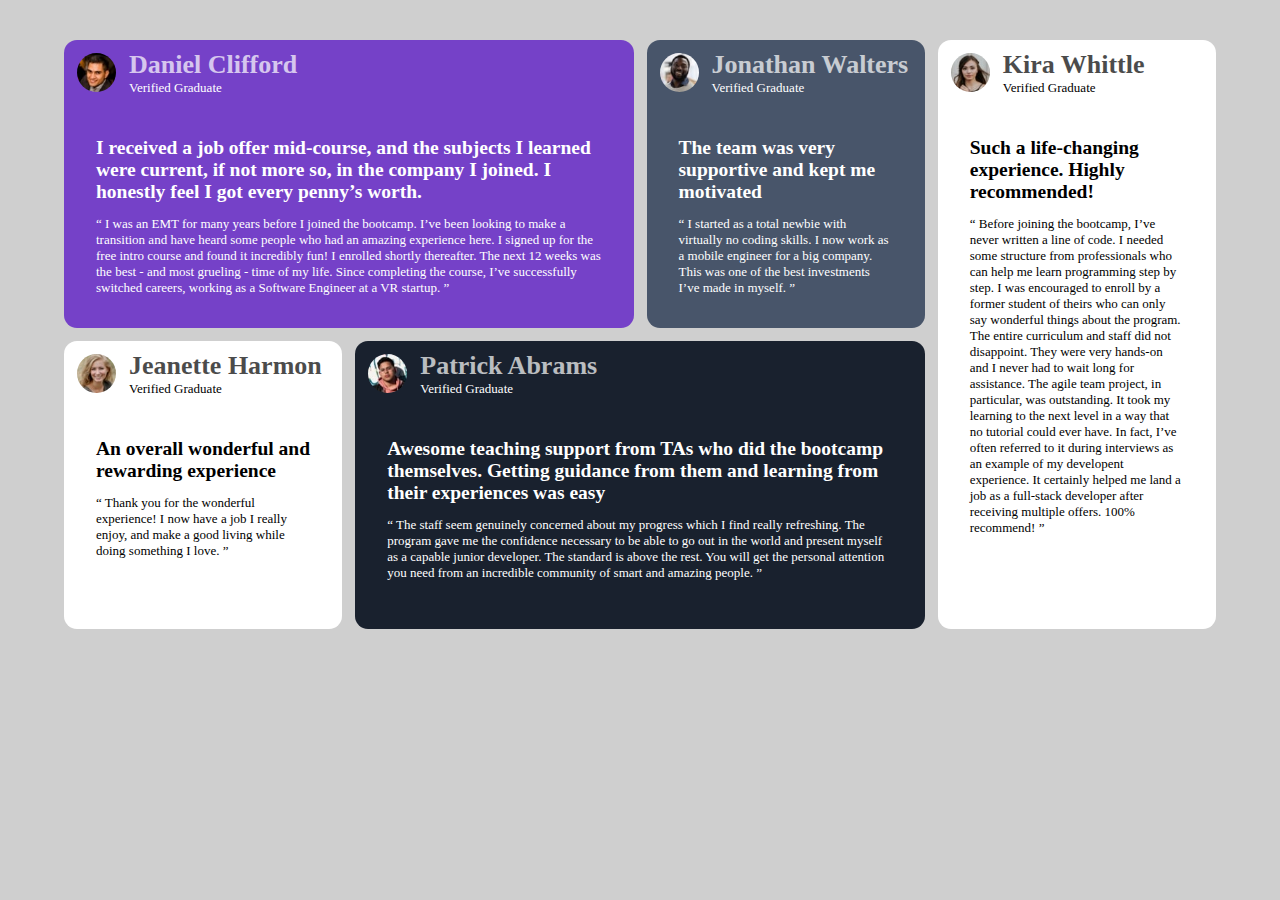
<file: index.html>
<!DOCTYPE html>
<html lang="en">

<head>
    <meta charset="UTF-8">
    <meta http-equiv="X-UA-Compatible" content="IE=edge">
    <meta name="viewport" content="width=device-width, initial-scale=1.0">
    <link rel="stylesheet" href="style.css">
    <title>Grid Challenge</title>
</head>

<body>
    <main class="container">

        <div class="content">

            <div class="one">
                <div class="profile">
                    <img src="./images/image-daniel.jpg" alt="">
                    <div>
                        <h1>Daniel Clifford</h1>
                        <p>Verified Graduate</p>
                    </div>
                </div>
                <div class="body">
                    <h2>I received a job offer mid-course, and the subjects I learned were current, if not more so,
                        in the company I joined. I honestly feel I got every penny’s worth.</h2>
                    <p> “ I was an EMT for many years before I joined the bootcamp. I’ve been looking to make a
                        transition and have heard some people who had an amazing experience here. I signed up
                        for the free intro course and found it incredibly fun! I enrolled shortly thereafter.
                        The next 12 weeks was the best - and most grueling - time of my life. Since completing
                        the course, I’ve successfully switched careers, working as a Software Engineer at a VR
                        startup. ”</p>
                </div>
            </div>

            <div class="two">
                <div class="profile">
                    <img src="./images/image-jonathan.jpg" alt="">
                    <div>
                        <h1>Jonathan Walters</h1>
                        <p>Verified Graduate</p>
                    </div>
                </div>
                <div class="body">
                    <h2>The team was very supportive and kept me motivated</h2>
                    <p> “ I started as a total newbie with virtually no coding skills. I now work as a mobile engineer
                        for a big company. This was one of the best investments I’ve made in myself. ”</p>
                </div>
            </div>

             <div class="three">
                <div class="profile">
                    <img src="./images/image-kira.jpg" alt="">
                    <div>
                        <h1>Kira Whittle</h1>
                        <p>Verified Graduate</p>
                    </div>
                </div>
                <div class="body">
                    <h2>Such a life-changing experience. Highly recommended!</h2>
                    <p> “ Before joining the bootcamp, I’ve never written a line of code. I needed some structure from
                        professionals who can help me learn programming step by step. I was encouraged to enroll by a
                        former
                        student of theirs who can only say wonderful things about the program. The entire curriculum and
                        staff
                        did not disappoint. They were very hands-on and I never had to wait long for assistance. The
                        agile team
                        project, in particular, was outstanding. It took my learning to the next level in a way that no
                        tutorial
                        could ever have. In fact, I’ve often referred to it during interviews as an example of my
                        developent
                        experience. It certainly helped me land a job as a full-stack developer after receiving multiple
                        offers.
                        100% recommend! ”</p>
                </div>
            </div>


            <div class="four">
                <div class="profile">
                    <img src="./images/image-jeanette.jpg" alt="">
                    <div>
                        <h1>Jeanette Harmon</h1>
                        <p>Verified Graduate</p>
                    </div>
                </div>
                <div class="body">
                    <h2>An overall wonderful and rewarding experience</h2>
                    <p> “ Thank you for the wonderful experience! I now have a job I really enjoy, and make a good
                        living
                        while doing something I love. ”</p>
                </div>
            </div>

            <div class="five">
                <div class="profile">
                    <img src="./images/image-patrick.jpg" alt="">
                    <div>
                        <h1>Patrick Abrams</h1>
                        <p>Verified Graduate</p>
                    </div>
                </div>
                <div class="body">
                    <h2>Awesome teaching support from TAs who did the bootcamp themselves. Getting guidance from them
                        and
                        learning from their experiences was easy</h2>
                    <p> “ The staff seem genuinely concerned about my progress which I find really refreshing. The
                        program
                        gave me the confidence necessary to be able to go out in the world and present myself as a
                        capable
                        junior developer. The standard is above the rest. You will get the personal attention you need
                        from
                        an incredible community of smart and amazing people. ”</p>
                </div>
            </div>

        </div>

    </main>
</body>

</html>
</file>
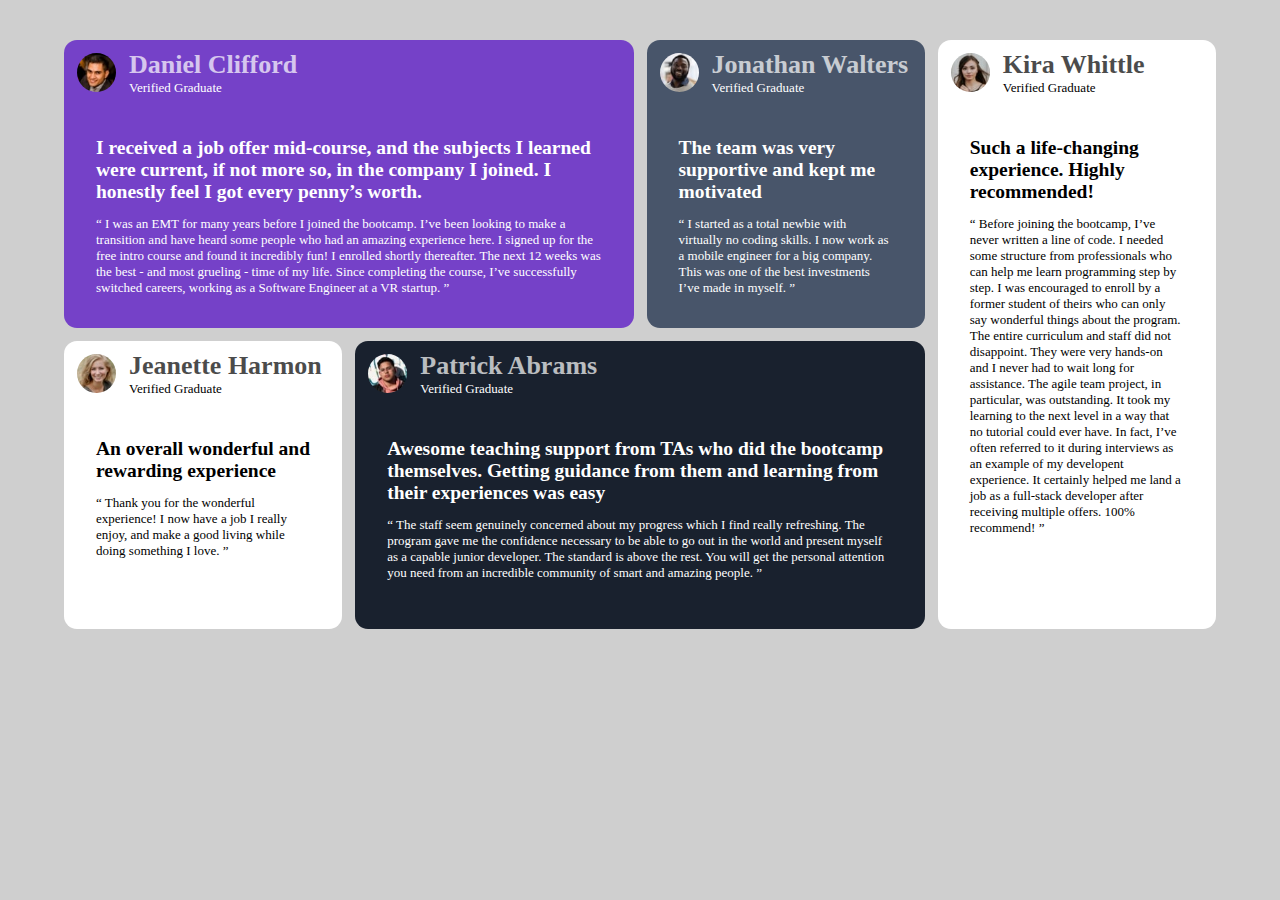
<file: app.html>
<!DOCTYPE html>
<html lang="en">

<head>
    <meta charset="UTF-8">
    <meta http-equiv="X-UA-Compatible" content="IE=edge">
    <meta name="viewport" content="width=device-width, initial-scale=1.0">
    <link rel="stylesheet" href="style.css">
    <title>Grid Challenge</title>
</head>

<body>
    <main class="container">

        <div class="content">

            <div class="one">
                <div class="profile">
                    <img src="./images/image-daniel.jpg" alt="">
                    <div>
                        <h1>Daniel Clifford</h1>
                        <p>Verified Graduate</p>
                    </div>
                </div>
                <div class="body">
                    <h2>I received a job offer mid-course, and the subjects I learned were current, if not more so,
                        in the company I joined. I honestly feel I got every penny’s worth.</h2>
                    <p> “ I was an EMT for many years before I joined the bootcamp. I’ve been looking to make a
                        transition and have heard some people who had an amazing experience here. I signed up
                        for the free intro course and found it incredibly fun! I enrolled shortly thereafter.
                        The next 12 weeks was the best - and most grueling - time of my life. Since completing
                        the course, I’ve successfully switched careers, working as a Software Engineer at a VR
                        startup. ”</p>
                </div>
            </div>

            <div class="two">
                <div class="profile">
                    <img src="./images/image-jonathan.jpg" alt="">
                    <div>
                        <h1>Jonathan Walters</h1>
                        <p>Verified Graduate</p>
                    </div>
                </div>
                <div class="body">
                    <h2>The team was very supportive and kept me motivated</h2>
                    <p> “ I started as a total newbie with virtually no coding skills. I now work as a mobile engineer
                        for a big company. This was one of the best investments I’ve made in myself. ”</p>
                </div>
            </div>

             <div class="three">
                <div class="profile">
                    <img src="./images/image-kira.jpg" alt="">
                    <div>
                        <h1>Kira Whittle</h1>
                        <p>Verified Graduate</p>
                    </div>
                </div>
                <div class="body">
                    <h2>Such a life-changing experience. Highly recommended!</h2>
                    <p> “ Before joining the bootcamp, I’ve never written a line of code. I needed some structure from
                        professionals who can help me learn programming step by step. I was encouraged to enroll by a
                        former
                        student of theirs who can only say wonderful things about the program. The entire curriculum and
                        staff
                        did not disappoint. They were very hands-on and I never had to wait long for assistance. The
                        agile team
                        project, in particular, was outstanding. It took my learning to the next level in a way that no
                        tutorial
                        could ever have. In fact, I’ve often referred to it during interviews as an example of my
                        developent
                        experience. It certainly helped me land a job as a full-stack developer after receiving multiple
                        offers.
                        100% recommend! ”</p>
                </div>
            </div>


            <div class="four">
                <div class="profile">
                    <img src="./images/image-jeanette.jpg" alt="">
                    <div>
                        <h1>Jeanette Harmon</h1>
                        <p>Verified Graduate</p>
                    </div>
                </div>
                <div class="body">
                    <h2>An overall wonderful and rewarding experience</h2>
                    <p> “ Thank you for the wonderful experience! I now have a job I really enjoy, and make a good
                        living
                        while doing something I love. ”</p>
                </div>
            </div>

            <div class="five">
                <div class="profile">
                    <img src="./images/image-patrick.jpg" alt="">
                    <div>
                        <h1>Patrick Abrams</h1>
                        <p>Verified Graduate</p>
                    </div>
                </div>
                <div class="body">
                    <h2>Awesome teaching support from TAs who did the bootcamp themselves. Getting guidance from them
                        and
                        learning from their experiences was easy</h2>
                    <p> “ The staff seem genuinely concerned about my progress which I find really refreshing. The
                        program
                        gave me the confidence necessary to be able to go out in the world and present myself as a
                        capable
                        junior developer. The standard is above the rest. You will get the personal attention you need
                        from
                        an incredible community of smart and amazing people. ”</p>
                </div>
            </div>

        </div>

    </main>
</body>

</html>
</file>
<file: style.css>
@import url('https://fonts.googleapis.com/css2?family=Barlow+Semi+Condensed:wght@500;600&family=Outfit&display=swap');
*{
    margin: 0;
    padding: 0;
    box-sizing: border-box;
}
body{
    font-size: 13px;
    background-color: hsl(0, 0%, 81%);
}
.container{
    width: 90vw;
    height: 80vh;
    margin: 40px auto;
}

.content{
    display: grid;
    grid-template-columns: repeat(4, 1fr);
    grid-template-rows: repeat(2, 1fr);
    grid-template-areas: "one one two three" "four five five three";
    gap: 1em;   
    
}

.one{
    color: hsl(0, 0%, 100%);
    background-color: hsl(263, 55%, 52%);
    grid-area: one;
    border-radius: 1em;
}
.profile{
    display: flex;
    align-items: center;
}
.profile img{
    padding: 1em;
    width: 5em;
    border-radius: 50%;
}
.profile h1{
    opacity: 50%;
}
.profile h1{
    opacity: 70%;
}
.body{
    padding: 2rem;
}
.body p{
    margin-top: 1em;
}

.two{
    color: white;
    grid-area: two;
    border-radius: 1em;
    background-color: hsl(217, 19%, 35%);
}

.three{
    grid-area: three;
    border-radius: 1em;
    background-color: hsl(0, 0%, 100%);
}

.four{
    grid-area: four;
    border-radius: 1em;
    background-color:hsl(0, 0%, 100%);
}
.five{
    color: hsl(0, 0%, 100%);
    grid-area: five;
    border-radius: 1em;
    background-color: hsl(219, 29%, 14%);
}
</file>
